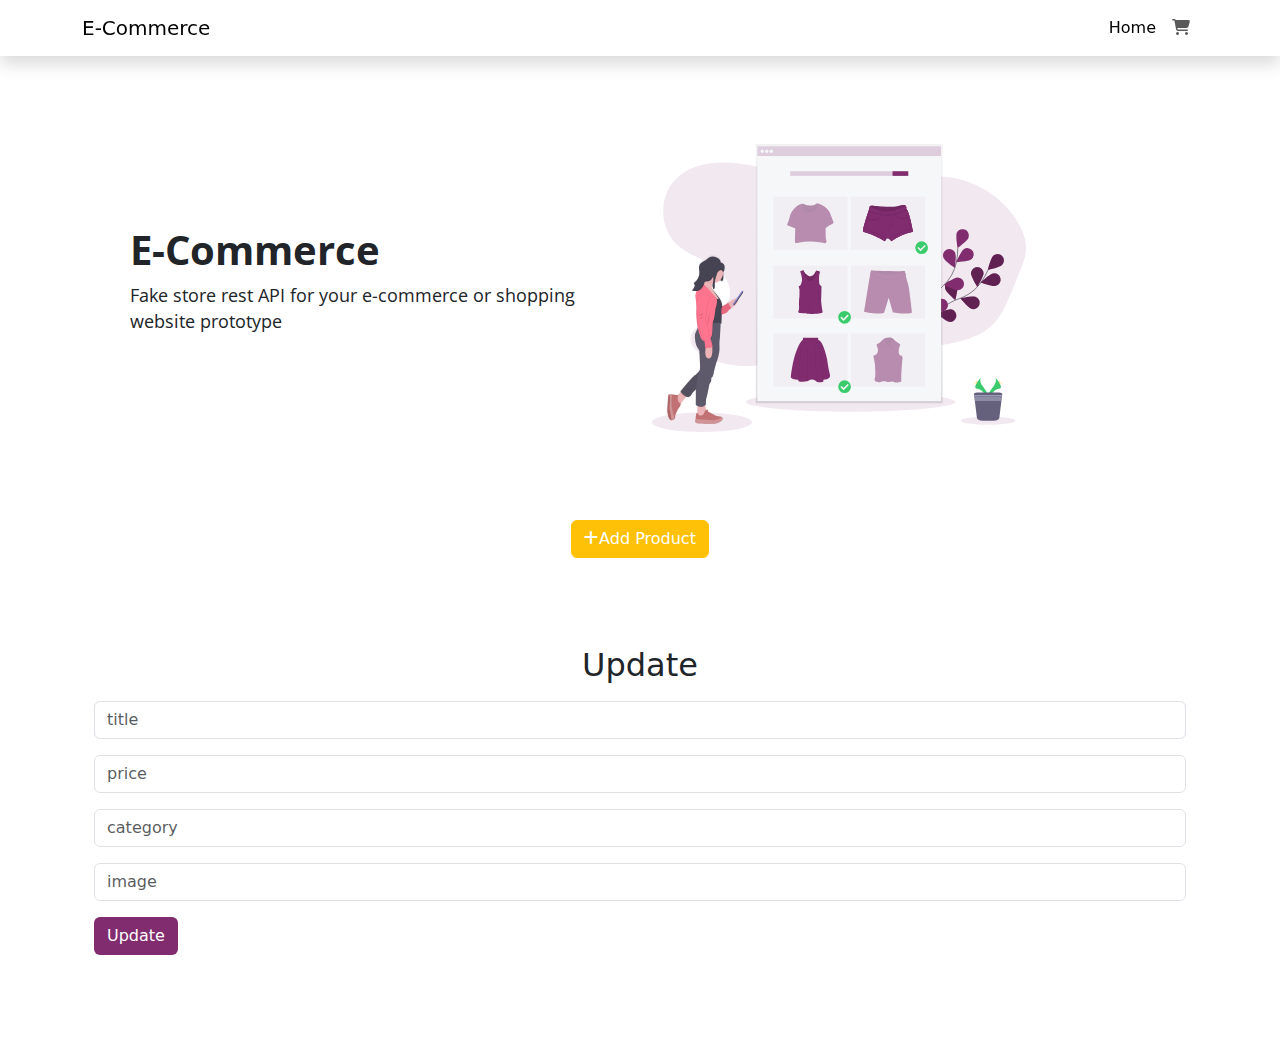
<file: index.html>
<!DOCTYPE html>
<html lang="en">
  <head>
    <meta charset="UTF-8" />
    <meta name="viewport" content="width=device-width, initial-scale=1.0" />
    <title>Ecommerce</title>
    <link
      href="https://fonts.googleapis.com/css2?family=Alegreya+Sans:ital,wght@0,100;0,300;0,400;0,500;0,700;0,800;0,900;1,100;1,300;1,400;1,500;1,700;1,800;1,900&family=Alegreya:ital,wght@0,400..900;1,400..900&family=Amatic+SC:wght@400;700&family=Inter:ital,opsz,wght@0,14..32,100..900;1,14..32,100..900&family=Open+Sans:ital,wght@0,300..800;1,300..800&family=Raleway:ital,wght@0,100..900;1,100..900&family=Roboto:ital,wght@0,100;0,300;0,400;0,500;0,700;0,900;1,100;1,300;1,400;1,500;1,700;1,900&family=Source+Code+Pro:ital,wght@0,200..900;1,200..900&family=Source+Sans+3:ital,wght@0,200..900;1,200..900&display=swap"
      rel="stylesheet"
    />
    <link rel="icon" type="image/x-icon" href="./images/logo (1).png" />
    <link
      rel="stylesheet"
      href="https://cdnjs.cloudflare.com/ajax/libs/font-awesome/6.5.1/css/all.min.css"
    />
    <link
      href="https://cdn.jsdelivr.net/npm/bootstrap@5.3.3/dist/css/bootstrap.min.css"
      rel="stylesheet"
    />
    <link rel="stylesheet" href="./css/style.css" />
  </head>
  <body>
    <!-- navbar -->
    <nav class="navbar navbar-expand-lg shadow bg-white fixed-top">
      <div class="container">
        <a class="navbar-brand" href="#">E-Commerce</a>
        <button
          class="navbar-toggler"
          type="button"
          data-bs-toggle="collapse"
          data-bs-target="#navbarSupportedContent"
          aria-controls="navbarSupportedContent"
          aria-expanded="false"
          aria-label="Toggle navigation"
        >
          <span class="navbar-toggler-icon"></span>
        </button>
        <div class="collapse navbar-collapse" id="navbarSupportedContent">
          <ul class="navbar-nav ms-auto mb-2 mb-lg-0">
            <li class="nav-item">
              <a class="nav-link active" aria-current="page" href="#">Home</a>
            </li>
            <li class="nav-item">
              <a class="nav-link" href="./cart.html"
                ><i class="fa-solid fa-cart-shopping"></i
              ></a>
            </li>
          </ul>
        </div>
      </div>
    </nav>
    <!-- end of navbar -->

    <div class="container mt-5 mb-5 py-5">
      <!-- header -->
      <section>
        <div class="row p-5">
          <div
            class="col-md-6 d-flex flex-column justify-content-center align-content-center"
          >
            <h1>E-Commerce</h1>
            <p>
              Fake store rest API for your e-commerce or shopping website
              prototype
            </p>
          </div>
          <div class="col-md-6">
            <img src="./images/intro.svg" alt="header-image" class="w-75" />
          </div>
        </div>
      </section>
      <!-- end of header -->
      <div
        class="d-flex justify-content-around mb-4"
        id="displayCategories"
      ></div>

      <!-- Add Product Button -->
      <div
        class="text-end mb-4 d-flex justify-content-center align-items-center py-3"
      >
        <button
          class="btn btn-warning text-white"
          data-bs-toggle="modal"
          data-bs-target="#addProductModal"
        >
          <i class="fa-solid fa-plus"></i>Add Product
        </button>
      </div>

      <!-- Modal -->
      <div
        class="modal fade"
        id="addProductModal"
        tabindex="-1"
        aria-labelledby="addProductModalLabel"
        aria-hidden="true"
      >
        <div class="modal-dialog">
          <div class="modal-content">
            <div class="modal-header">
              <h5 class="modal-title" id="addProductModalLabel">
                Add New Product
              </h5>
              <button
                type="button"
                class="btn-close"
                data-bs-dismiss="modal"
                aria-label="Close"
              ></button>
            </div>
            <div class="modal-body">
              <div id="addProductForm">
                <div class="mb-3">
                  <label for="productName" class="form-label"
                    >Product Name</label
                  >
                  <input
                    type="text"
                    class="form-control"
                    id="productName"
                    required
                  />
                </div>
                <div class="mb-3">
                  <label for="productCategory" class="form-label"
                    >Category</label
                  >
                  <input
                    type="text"
                    class="form-control"
                    id="productCategory"
                    required
                  />
                </div>
                <div class="mb-3">
                  <label for="productPrice" class="form-label">Price</label>
                  <input
                    type="number"
                    class="form-control"
                    id="productPrice"
                    required
                  />
                </div>
                <div class="mb-3">
                  <label for="productImage" class="form-label">Image URL</label>
                  <input
                    type="text"
                    class="form-control"
                    id="productImage"
                    required
                  />
                </div>
                <button
                  type="submit"
                  class="btn btn-primary"
                  onclick="addProduct()"
                >
                  Add Product
                </button>
              </div>
            </div>
          </div>
        </div>
      </div>

      <!-- display products -->
      <div class="row" id="displayProduct"></div>
      <!-- update product  -->
      <section class="container mt-5" id="updateProduct">
        <h2 class="mb-3 text-center">Update</h2>
        <div class="mb-3">
          <input
            type="text"
            class="form-control"
            id="title"
            placeholder="title"
          />
        </div>
        <div class="mb-3">
          <input
            type="number"
            class="form-control"
            id="price"
            placeholder="price"
          />
        </div>
        <div class="mb-3">
          <input
            type="text"
            class="form-control"
            id="category"
            placeholder="category"
          />
        </div>
        <div class="mb-3">
          <input
            type="text"
            class="form-control"
            id="image"
            placeholder="image"
          />
        </div>
        <button class="btn cat-btn" id="updateBtn" onclick="saveUpdates()">
          Update
        </button>
      </section>
      <!-- end of udpate product section -->
    </div>

    <script src="https://cdn.jsdelivr.net/npm/bootstrap@5.3.3/dist/js/bootstrap.bundle.min.js"></script>
    <script src="./index.js"></script>
  </body>
</html>
</file>
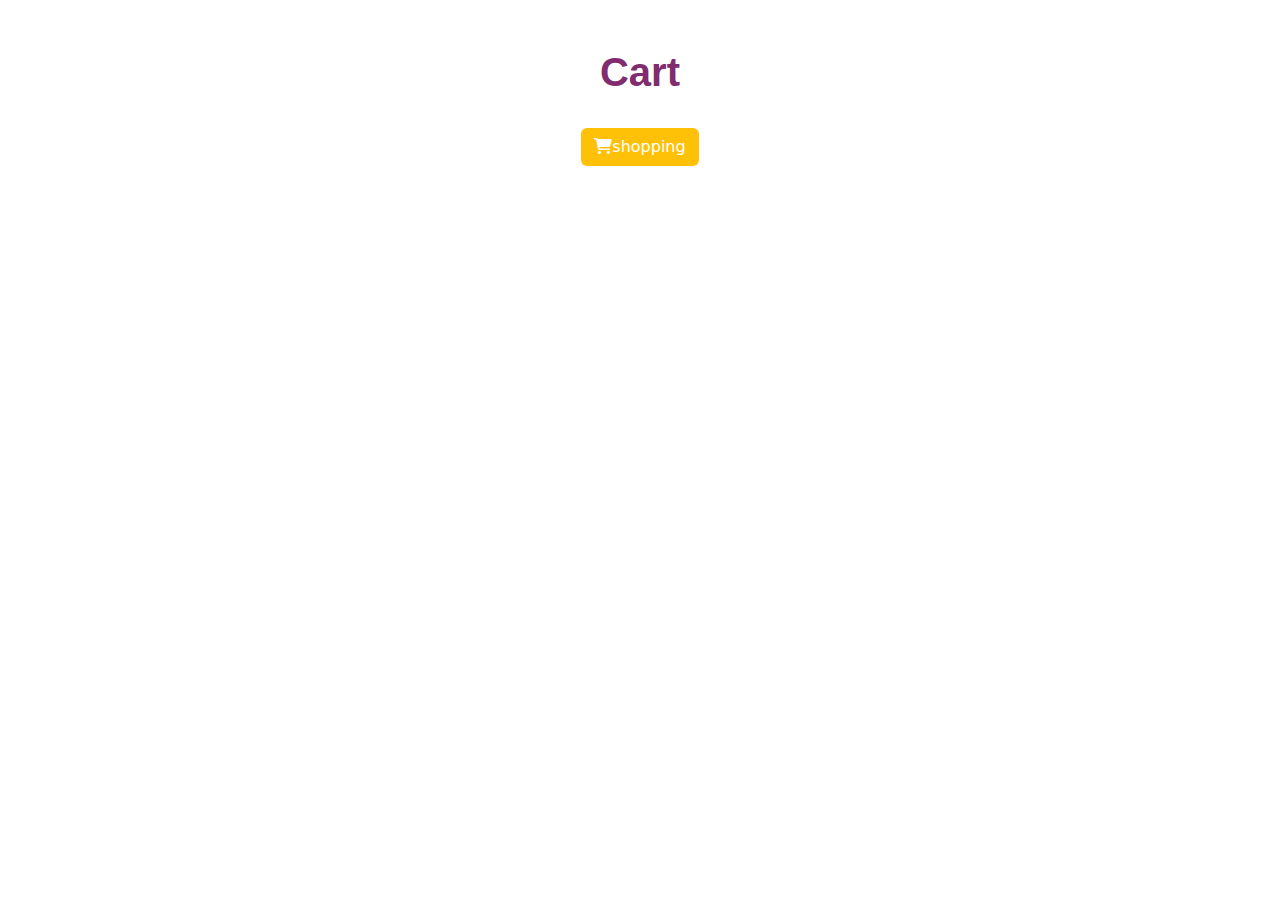
<file: cart.html>
<!DOCTYPE html>
<html lang="en">
  <head>
    <meta charset="UTF-8" />
    <meta name="viewport" content="width=device-width, initial-scale=1.0" />
    <title>Cart</title>
    <link rel="icon" type="image/x-icon" href="./images/logo (1).png" />
    <link
      rel="stylesheet"
      href="https://cdnjs.cloudflare.com/ajax/libs/font-awesome/6.5.1/css/all.min.css"
    />
    <link
      href="https://cdn.jsdelivr.net/npm/bootstrap@5.3.3/dist/css/bootstrap.min.css"
      rel="stylesheet"
    />
    <link rel="stylesheet" href="./css/style.css" />
  </head>
  <body>
    <div class="container py-5 text-center">
      <h1 class="purple-text">Cart</h1>
      <div id="cartItems"></div>
      <button class="btn bg-warning my-4">
        <a href="./index.html" class="text-white"
          ><i class="fa-solid fa-cart-shopping"></i>shopping</a
        >
      </button>
    </div>
    <script src="https://cdn.jsdelivr.net/npm/bootstrap@5.3.3/dist/js/bootstrap.bundle.min.js"></script>
    <script src="./cart.js"></script>
  </body>
</html>
</file>
<file: css/style.css>
a{
    text-decoration: none;
}
h1,p{
    font-family: "Open Sans", sans-serif;
}
h1{
    font-size: 40px;
    font-weight: 700;
}
p{
    font-size: 17.6px;
    font-weight: 400;
}
.cat-btn{
    color: #fff;
    background-color: #802C6E;
}
.cat-btn:hover{
    background-color: #9a3d86;
    color: #fff;
}
.img-card{
    height: 200px;
}
.purple-text{
    color:#802C6E
}
</file>
